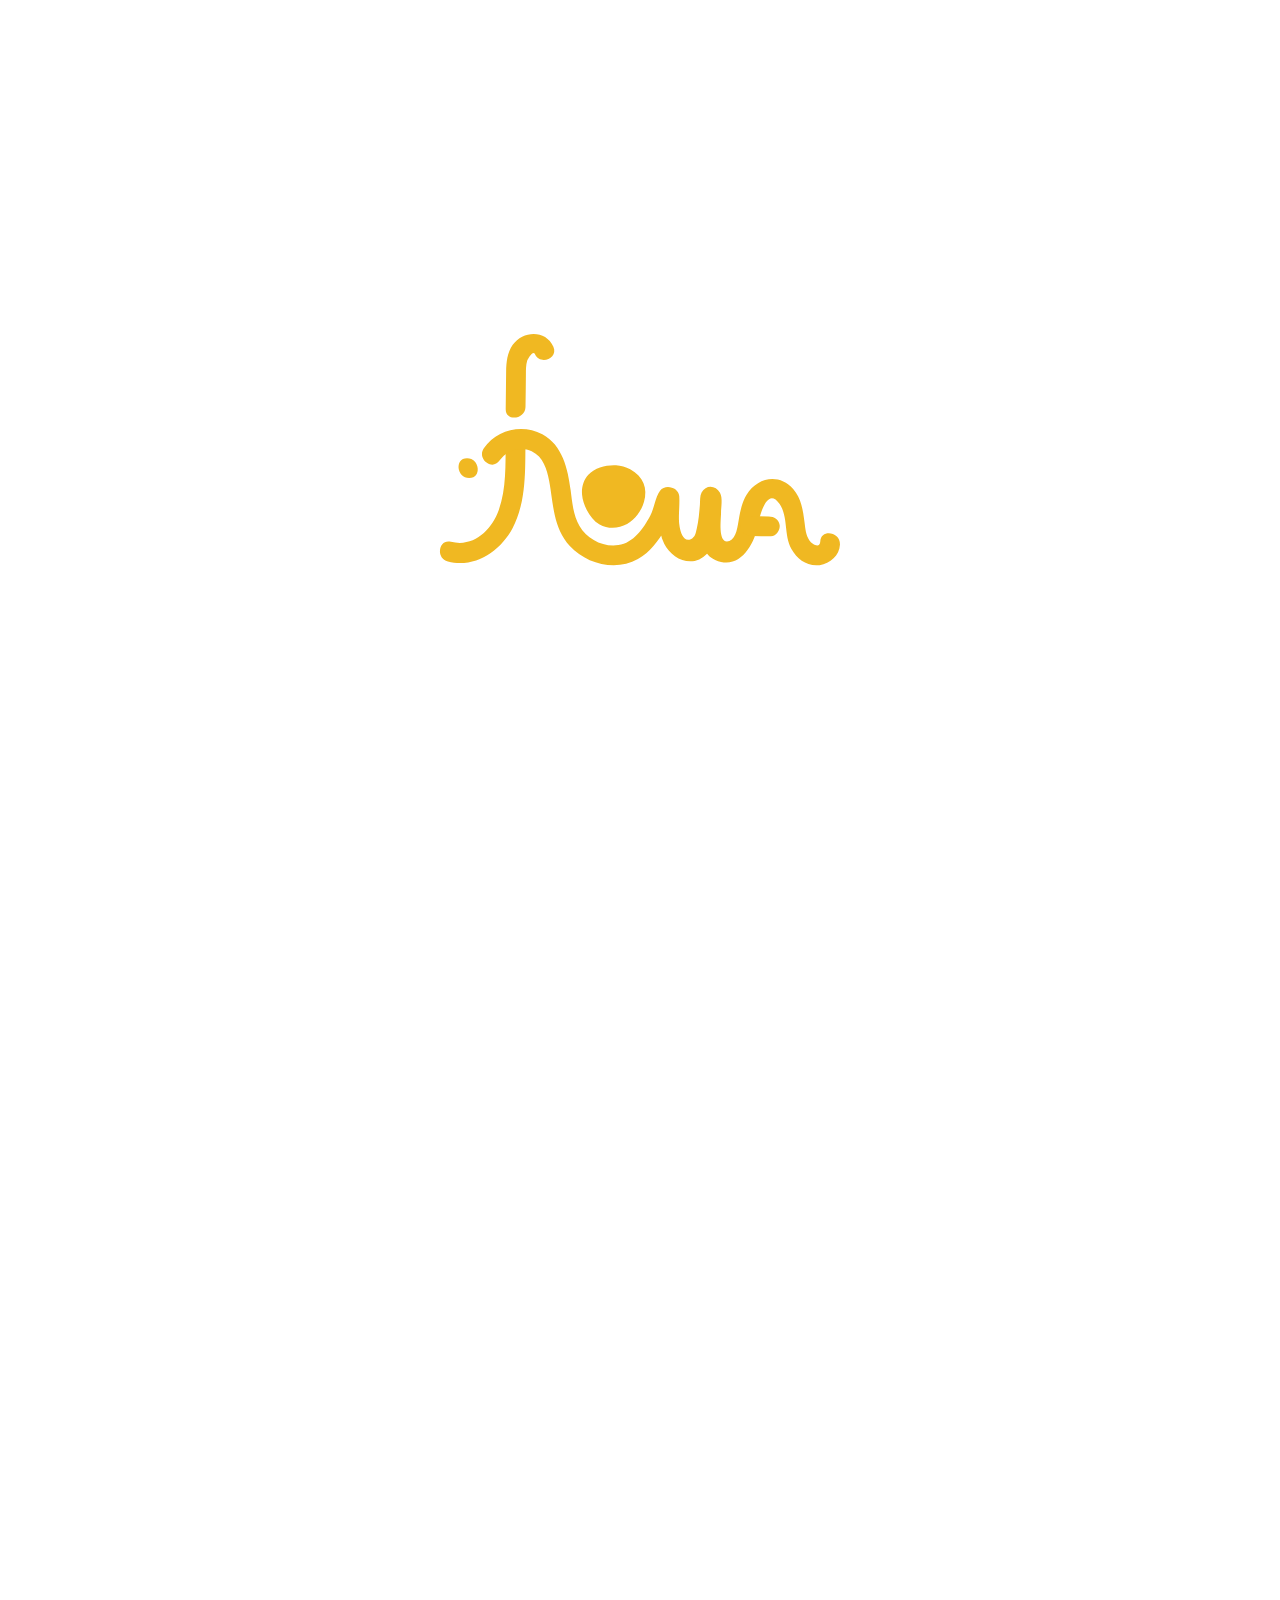
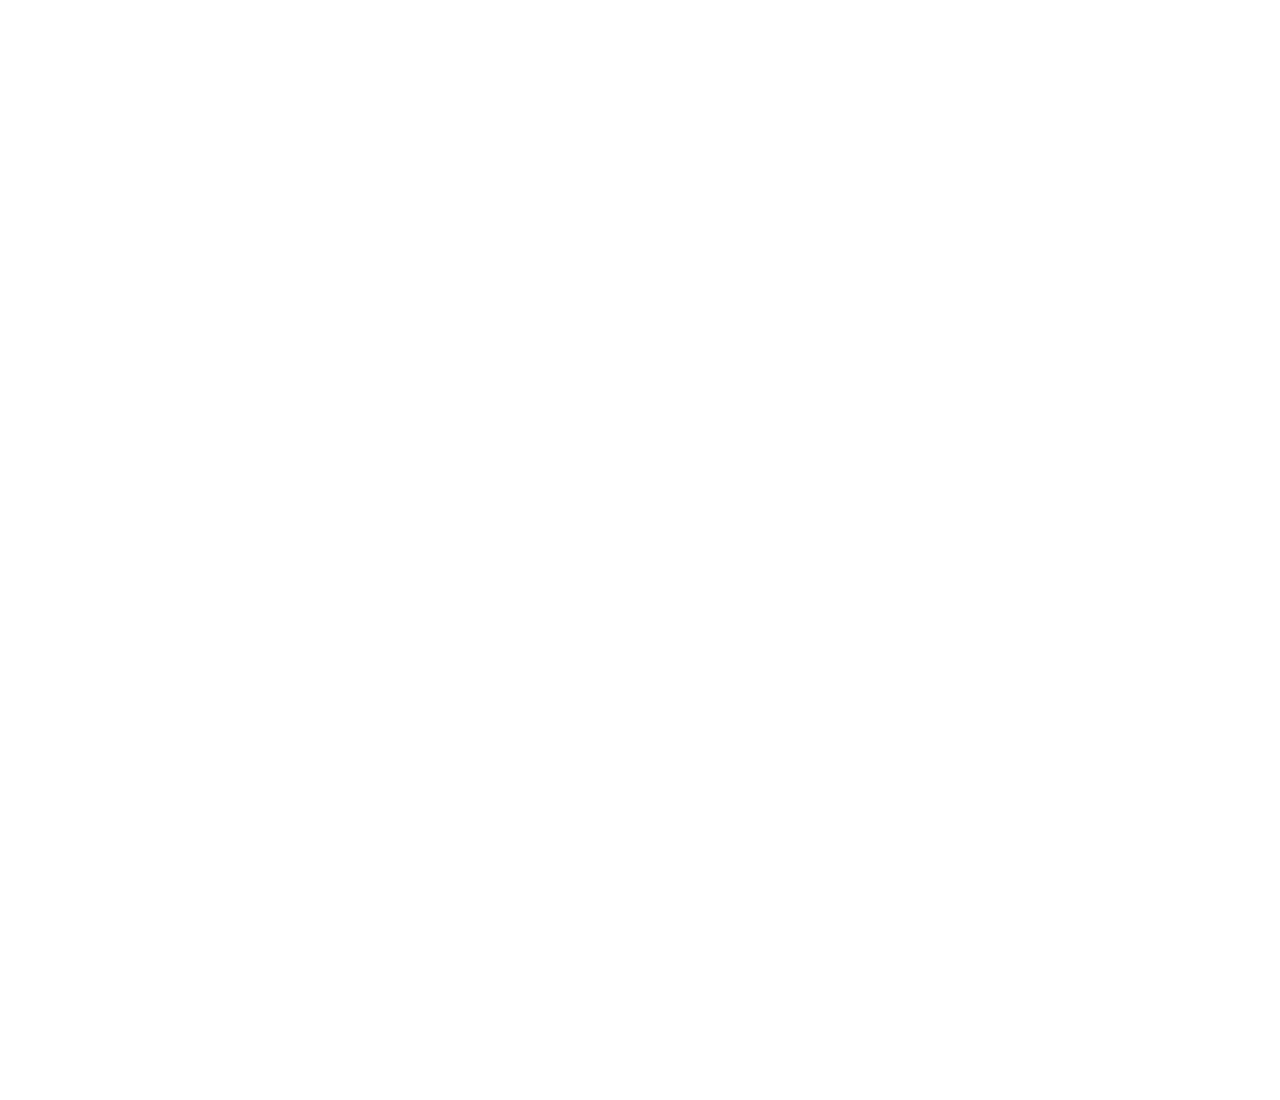
<file: loading/index.html>
<!DOCTYPE html>
<html lang="ja">
<head>
  <meta charset="UTF-8">
  <meta name="viewport" content="width=device-width, initial-scale=1.0">
  <title>loading</title>
  <link rel="stylesheet" href="./style.css">
  <script src="https://ajax.googleapis.com/ajax/libs/jquery/3.7.1/jquery.min.js"></script>
</head>
<body>
  <div class="loading">
    <div class="scroll_area">
      <svg class="loading_logo" xmlns="http://www.w3.org/2000/svg" viewBox="0 0 159.68 92.38">
        <defs>
          <style>
            .cls-1 {
              fill: #f0b822;
            }
          </style>
        </defs>
        <g id="logo">
          <g>
            <path class="cls-1" d="M26.23,43.15c-.13,8.96.3,18.57-2.76,27.15-2.88,8.05-10,14.94-19.11,12.65-4.97-1.25-6.12,6.62-1.2,7.86,10.79,2.71,20.92-4.07,25.85-13.41,5.62-10.63,4.95-23.45,5.12-35.11.07-5.11-7.83-4.19-7.9.86h0Z"/>
            <path class="cls-1" d="M45.26,5.08c-3.03-6.84-12.16-6.46-16.22-.74-2.2,3.1-2.58,6.98-2.64,10.67-.08,5-.09,10-.17,15s7.81,4.18,7.9-.86c.07-4.37.13-8.74.16-13.11.01-1.78-.01-3.66.51-5.39.09-.29,2.32-4.34,3.08-2.64,2.07,4.66,9.46,1.76,7.38-2.93h0Z"/>
            <path class="cls-1" d="M11.65,57.51c5.11,0,4.2-7.9-.86-7.9s-4.2,7.9.86,7.9h0Z"/>
            <path class="cls-1" d="M23.75,50.54c2.79-4.05,8.22-5.94,12.85-3.75s6.12,7.35,6.96,11.8c1.71,9.09,1.58,18.79,8.26,26s18.33,10.26,27.19,5.24c4.87-2.75,8.06-7.22,10.88-11.92,1.28-2.13,2.48-4.27,3.27-6.64.33-.99.53-3.24.94-3.81l-4.7,1.2.6.25-2.37-3.22c.39,6.12-1.01,12.24,1.87,18.01,2.44,4.89,8.49,8.77,13.97,6.31,4.79-2.15,6.39-8.09,7.23-12.8.41-2.3.64-4.62.84-6.94.08-.91.17-1.82.21-2.73.03-.63.62-2.26-.02-1.1l-7.34-.11c-.57-1.03-.03.35-.08.89-.09,1.05.01,2.21,0,3.27-.02,2.55-.08,5.09-.07,7.64.01,4.76.78,9.86,5.61,12.06,9.8,4.46,15.61-6.18,17.11-13.93.67-3.44,3.55-15.76,8.63-8.35,3.44,5.01,1.67,12.46,4.7,17.94,2.26,4.09,6.4,7.09,11.25,6.42,4.23-.59,7.92-3.88,8.13-8.24.25-5.07-7.61-6.3-7.86-1.2-.15,3.06-3.41.92-4.33-.42-1.45-2.1-1.64-4.79-1.96-7.24-.62-4.75-1.25-9.53-4.53-13.27-5.67-6.45-14.38-4.65-18.6,2.32-1.82,3.01-2.46,6.34-3.09,9.75-.45,2.44-.91,7.62-3.76,8.66-4.7,1.71-3.38-8.49-3.35-11.07.02-2.28.74-6.04-.42-8.15-1.7-3.08-5.6-3.31-7.34-.11-.72,1.33-.56,3.34-.67,4.78-.26,3.23-.52,6.52-1.27,9.69-.41,1.73-.63,3.41-2.39,4.17-2.81,1.2-4.04-2.56-4.44-4.97-.67-4.04.12-8.1-.14-12.13-.09-1.38-1.12-2.7-2.37-3.22l-.6-.25c-1.59-.65-3.65-.23-4.7,1.2-2.03,2.77-2.25,6.89-3.92,9.95-2.77,5.07-6.58,10.82-12.73,11.74s-12.48-2.46-15.51-7.65c-2.52-4.32-2.91-9.51-3.55-14.35-1.12-8.37-3.19-17.82-11.29-22.2s-18.29-1.75-23.35,5.58c-2.89,4.19,3.34,9.12,6.26,4.9h0Z"/>
            <path class="cls-1 circle" d="M56.71,64.09c-.03-.37-.05-.74-.05-1.1,0-2.49.84-5.02,2.56-6.83,2.71-2.85,7.14-3.99,11.07-3.79,1.94.1,3.86.65,5.63,1.59,5.29,2.82,7.07,7.65,5.52,13.03-1.06,3.66-3.42,7.02-6.76,8.88-3.34,1.86-7.65,2.07-10.96.16-2.3-1.32-3.98-3.52-5.18-5.89-.96-1.89-1.66-3.95-1.84-6.05Z"/>
            <path class="cls-1" d="M124.27,80.6c2.61.04,5.22.07,7.82.11,2.15.03,3.73-2.43,3.52-4.38-.26-2.35-2.23-3.49-4.38-3.52-2.61-.04-5.22-.07-7.82-.11-2.15-.03-3.73,2.43-3.52,4.38.26,2.35,2.23,3.49,4.38,3.52h0Z"/>
          </g>
        </g>
      </svg>
    </div>
  </div>

  <div class="contents">
    メインコンテンツ
  </div>

  <script>
    $(function () {
        $('html,body').animate({ scrollTop: 0 }, 1);
        var scroll;
        var sum;
        $(window).scroll(function () {
            scroll = $(this).scrollTop();
            sum = 1 + scroll / 50;
            $(".circle").css({
                "transform": "scale(" + sum + ")"
            })
            if (sum >= 30) {
              $(".loading").fadeOut()
              setTimeout(() => {
                $(".contents").fadeIn()
              }, 500) 
            }
        })
    })
  </script>
</body>
</html>
</file>
<file: loading/style.css>
@charset "utf-8";

body {
  margin: 0;
}

.loading {
  width: 100%;
  height: 300vh;
  background: #fff;
  pointer-events: none;
  position: absolute;
  top: 0;
  left: 0;
}

.scroll_area {
  width: 100%;
  height: 100vh;
  position: fixed;
  top: 0;
  left: 0;
  display: flex;
  justify-content: center;
  align-items: center;
}

.loading_logo {
  width: 400px;
  overflow: visible;
}

.circle {
  transform-box: fill-box;
  transform-origin: center;
}

.contents {
  height: 500vh;
}

.contents {
  display: none;
}
</file>
